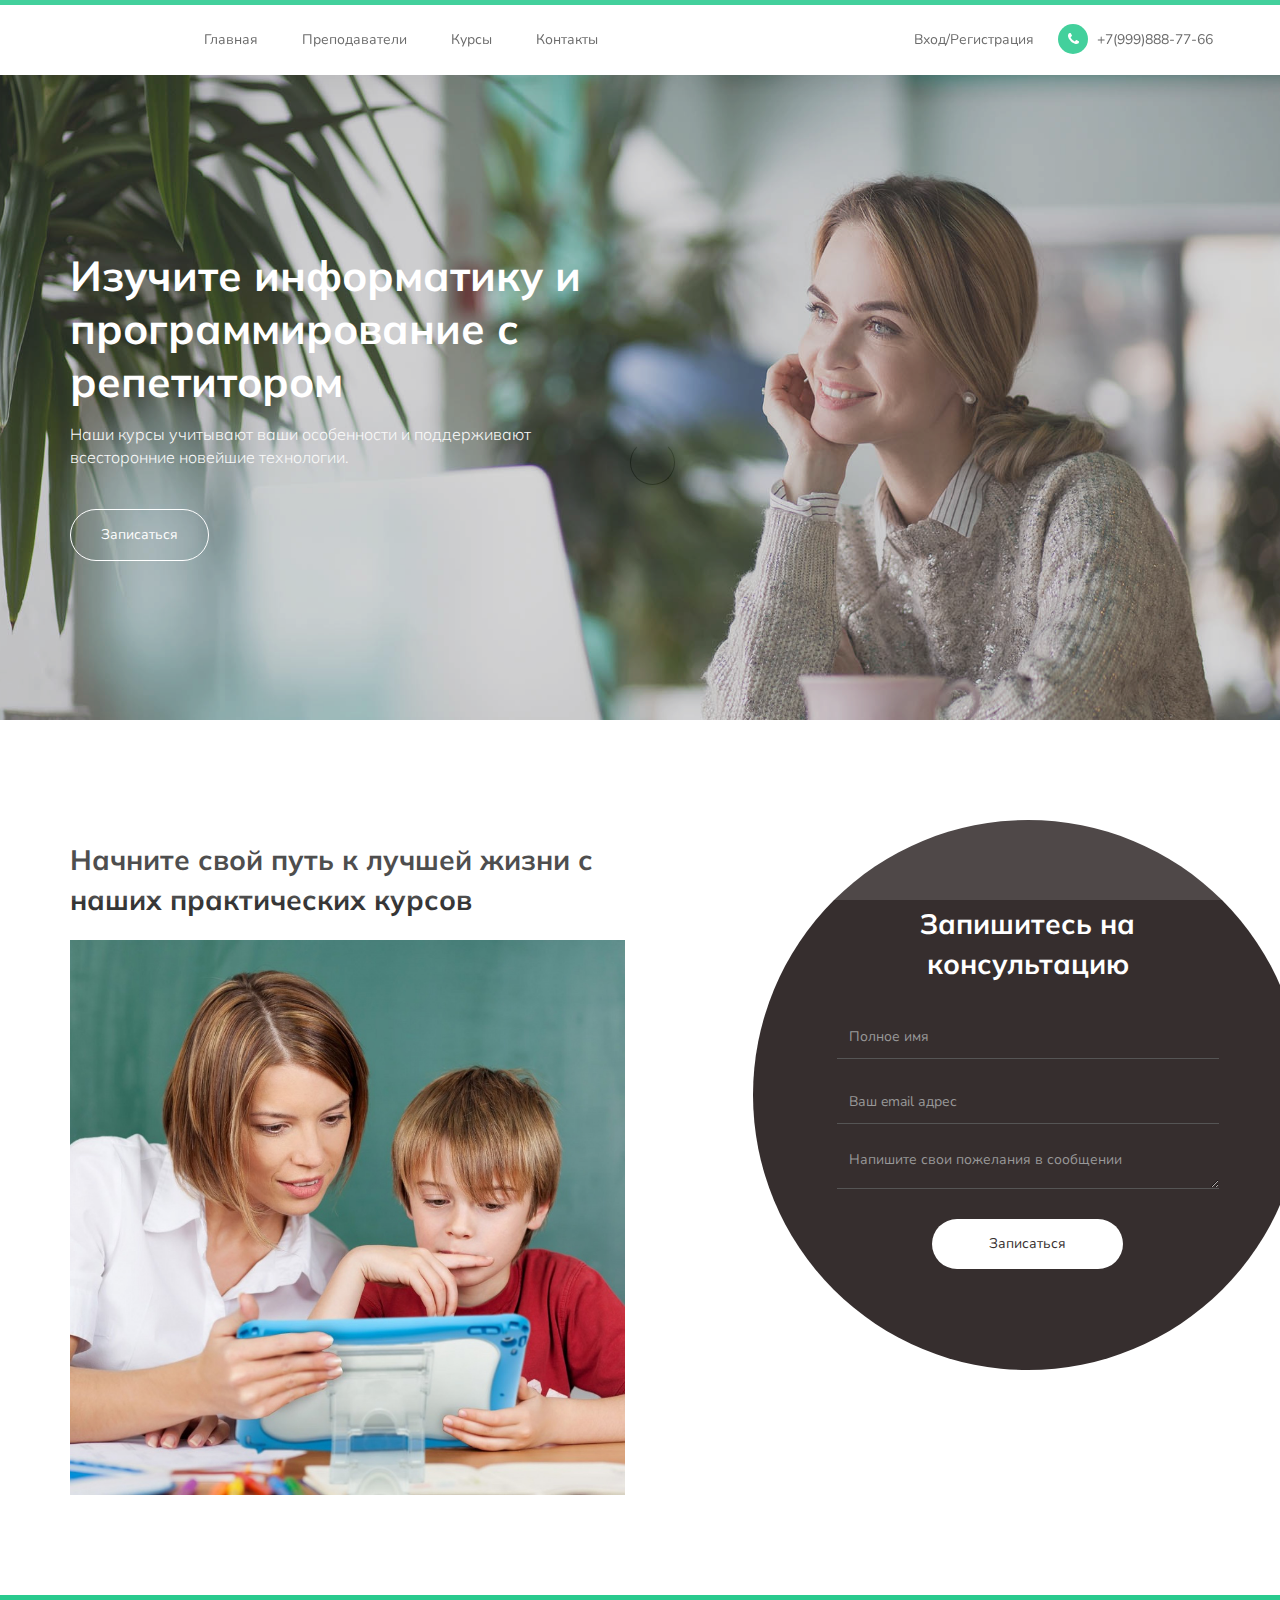
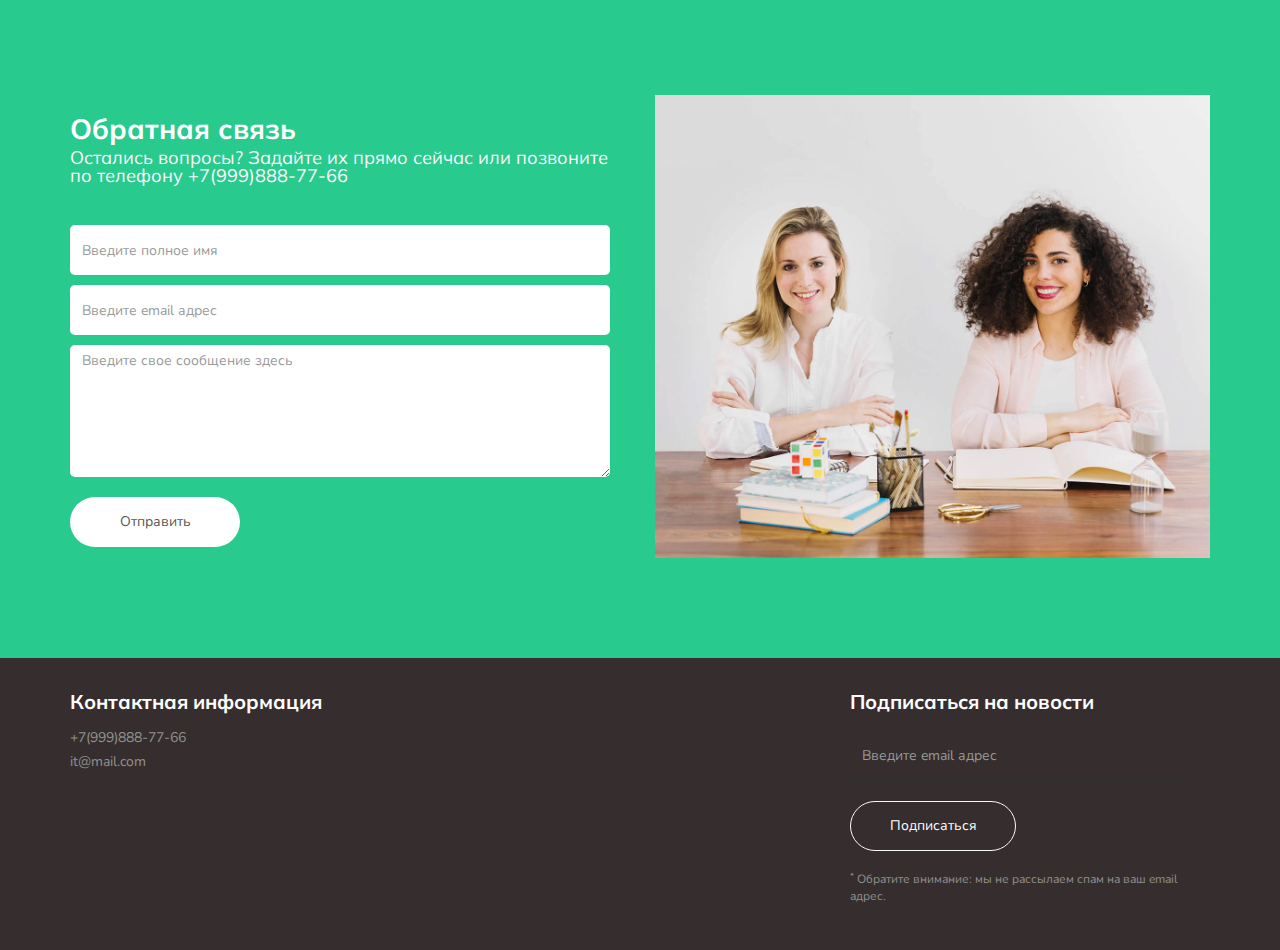
<file: index.html>
<!DOCTYPE html>
<html lang="en">
<head>

     <title>Сайт репетитора по ИКТ</title>

     <meta charset="UTF-8">
     <meta http-equiv="X-UA-Compatible" content="IE=Edge">
     <meta name="description" content="">
     <meta name="keywords" content="">
     <meta name="author" content="">
     <meta name="viewport" content="width=device-width, initial-scale=1, maximum-scale=1">

     <link rel="stylesheet" href="css/bootstrap.min.css">
     <link rel="stylesheet" href="css/font-awesome.min.css">
     <link rel="stylesheet" href="css/owl.carousel.css">
     <link rel="stylesheet" href="css/owl.theme.default.min.css">

     <!-- MAIN CSS -->
     <link rel="stylesheet" href="css/templatemo-style.css">

</head>
<body id="top" data-spy="scroll" data-target=".navbar-collapse" data-offset="50">

     <!-- PRE LOADER -->
     <section class="preloader">
          <div class="spinner">

               <span class="spinner-rotate"></span>
               
          </div>
     </section>


     <!-- MENU -->
     <section class="navbar custom-navbar navbar-fixed-top" role="navigation">
          <div class="container">

               <div class="navbar-header">
                    <button class="navbar-toggle" data-toggle="collapse" data-target=".navbar-collapse">
                         <span class="icon icon-bar"></span>
                         <span class="icon icon-bar"></span>
                         <span class="icon icon-bar"></span>
                    </button>                
               </div>

               <!-- MENU LINKS -->
               <div class="collapse navbar-collapse">
                    <ul class="nav navbar-nav navbar-nav-first">
                         <li><a href="index.html" class="smoothScroll">Главная</a></li>                        
                         <li><a href="team.html" class="smoothScroll">Преподаватели</a></li>
                         <li><a href="courses.html" class="smoothScroll">Курсы</a></li>                       
                         <li><a href="#contact" class="smoothScroll">Контакты</a></li>
                    </ul>

                    <ul class="nav navbar-nav navbar-right">
                         <li><a href="auth-reg.html" class="smoothScroll">Вход/Регистрация</a></li>                         
                             
                         <li><a href="#"><i class="fa fa-phone"></i> +7(999)888-77-66</a></li>
                    </ul>
               </div>

          </div>
     </section>


     <!-- HOME -->
     <section id="home">
          <div class="row">

                    <div class="owl-carousel owl-theme home-slider">
                         <div class="item item-first">
                              <div class="caption">
                                   <div class="container">
                                        <div class="col-md-6 col-sm-12">
                                             <h1>Изучите информатику и программирование с репетитором</h1>
                                             <h3>Наши курсы учитывают ваши особенности и поддерживают всесторонние новейшие технологии.</h3>
                                             <a href="#about" class="section-btn btn btn-default smoothScroll">Записаться</a>
                                        </div>
                                   </div>
                              </div>
                         </div>

                         <div class="item item-second">
                              <div class="caption">
                                   <div class="container">
                                        <div class="col-md-6 col-sm-12">
                                             <h1>Начните свое путешествие с наших практических курсов</h1>
                                             <h3>Наши курсы предназначены для удовлетворения ваших потребностей посредством эффективных методов обучения.</h3>
                                             <a href="courses.html" class="section-btn btn btn-default smoothScroll">Взять курс</a>
                                        </div>
                                   </div>
                              </div>
                         </div>
                    </div>
          </div>
     </section>

     <!-- ABOUT -->
     <section id="about">
          <div class="container">
               <div class="row">

                    <div class="col-md-6 col-sm-12">
                         <div class="about-info">
                              <h2>Начните свой путь к лучшей жизни с наших практических курсов</h2>
                              <div class="contact-image">
                                   <img src="images/info-image.jpg" class="img-responsive" alt="Smiling Two Girls">
                              </div>
                              
                         </div>
                    </div>

                    <div class="col-md-offset-1 col-md-4 col-sm-12">
                         <div class="entry-form">
                              <form action="#" method="post">
                                   <h2>Запишитесь на консультацию</h2>
                                   <input type="text" name="full name" class="form-control" placeholder="Полное имя" required="">

                                   <input type="email" name="email" class="form-control" placeholder="Ваш email адрес" required="">

                                   <textarea class="form-control" rows="6" placeholder="Напишите свои пожелания в сообщении" name="message" required=""></textarea>

                                   <button class="submit-btn form-control" id="form-submit">Записаться</button>
                              </form>
                         </div>
                    </div>

               </div>
          </div>
     </section>

     
     <!-- CONTACT -->
     <section id="contact">
          <div class="container">
               <div class="row">

                    <div class="col-md-6 col-sm-12">
                         <form id="contact-form" role="form" action="" method="post">
                              <div class="section-title">
                                   <h2>Обратная связь<small>Остались вопросы? Задайте их прямо сейчас или позвоните по телефону +7(999)888-77-66</small></h2>
                              </div>

                              <div class="col-md-12 col-sm-12">
                                   <input type="text" class="form-control" placeholder="Введите полное имя" name="name" required="">
                    
                                   <input type="email" class="form-control" placeholder="Введите email адрес" name="email" required="">

                                   <textarea class="form-control" rows="6" placeholder="Введите свое сообщение здесь" name="message" required=""></textarea>
                              </div>

                              <div class="col-md-4 col-sm-12">
                                   <input type="submit" class="form-control" name="send message" value="Отправить">
                              </div>                              
                         </form>                                                 
                    </div>

                    <div class="col-md-6 col-sm-12">
                         <div class="contact-image">
                              <img src="images/contact-image.jpg" class="img-responsive" alt="Smiling Two Girls">
                         </div>      
                    </div>

               </div>
          </div>
     </section>       


     <!-- FOOTER -->
     <footer id="footer">
          <div class="container">
               <div class="row">
                    
                    <div class="col-md-4 col-sm-6">
                         <div class="footer-info">
                              <div class="section-title">
                                   <h2>Контактная информация</h2>
                              </div>
                              <address>
                                   <p><a href="tel:+7 (999) 888-77-66">+7(999)888-77-66</a></p>
                                   <p><a href="mailto:it@mail.com">it@mail.com</a></p>
                              </address>
                         </div>
                    </div>

                    <div class="col-md-4 col-sm-6">
                         <div class="footer-info">
                              
                         </div>
                    </div>

                    <div class="col-md-4 col-sm-12">
                         <div class="footer-info newsletter-form">
                              <div class="section-title">
                                   <h2>Подписаться на новости</h2>
                              </div>
                              <div>
                                   <div class="form-group">
                                        <form action="#" method="get">
                                             <input type="email" class="form-control" placeholder="Введите email адрес" name="email" id="email" required="">
                                             <input type="submit" class="form-control" name="submit" id="form-submit" value="Подписаться">
                                        </form>
                                        <span><sup>*</sup> Обратите внимание: мы не рассылаем спам на ваш email адрес.</span>
                                   </div>
                              </div>
                         </div>
                    </div>
                    
               </div>
          </div>
     </footer>


     <!-- SCRIPTS -->
     <script src="js/jquery.js"></script>
     <script src="js/bootstrap.min.js"></script>
     <script src="js/owl.carousel.min.js"></script>
     <script src="js/smoothscroll.js"></script>
     <script src="js/custom.js"></script>

</body>
</html>
</file>
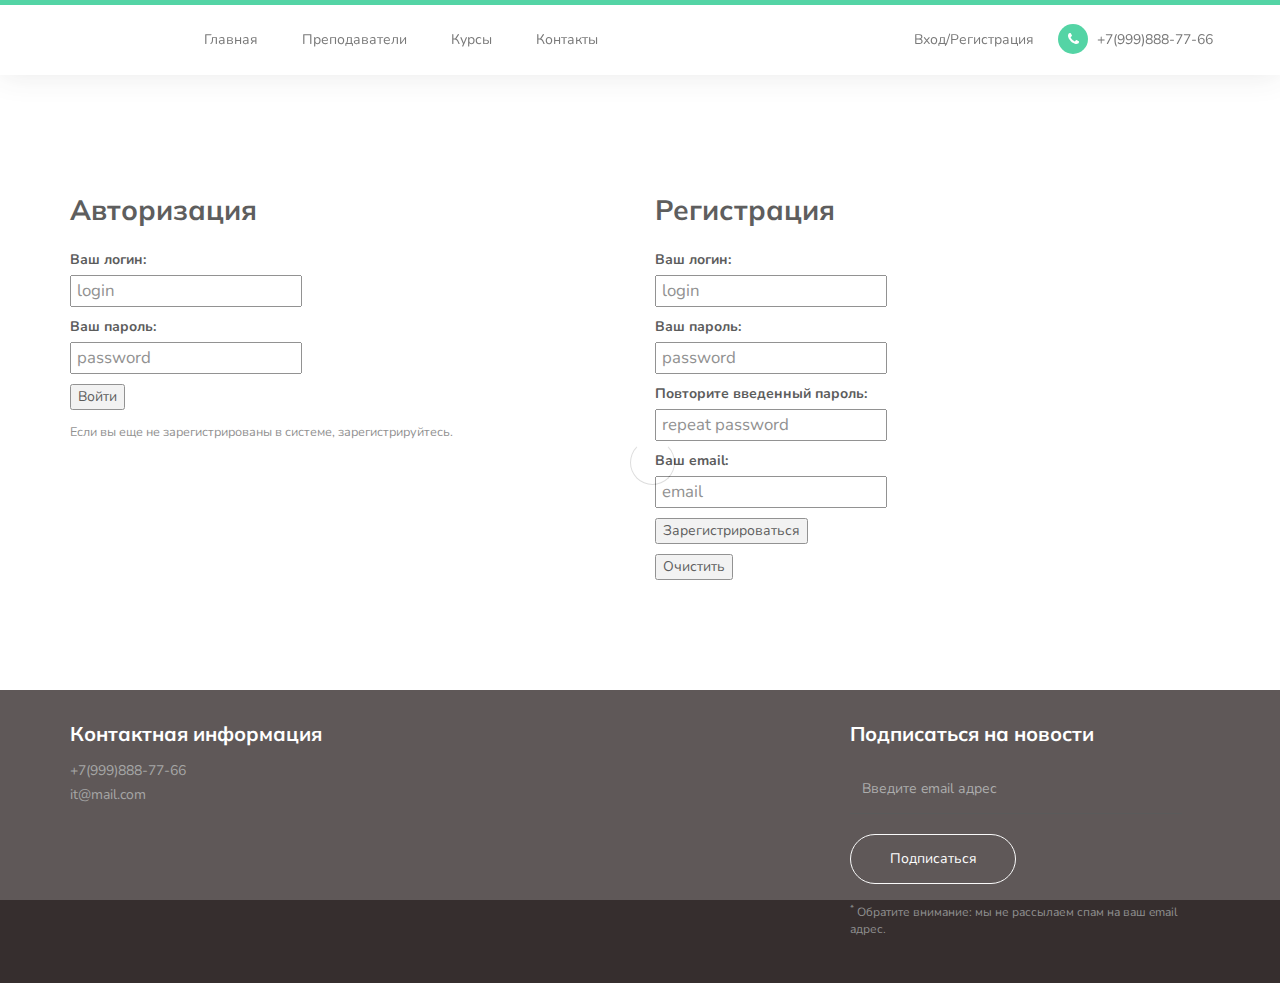
<file: auth-reg.html>
<!DOCTYPE html>
<html lang="en">
<head>
	   
	<title>Вход/Регистрация</title>
    

     <meta charset="UTF-8">
     <meta http-equiv="X-UA-Compatible" content="IE=Edge">
     <meta name="description" content="">
     <meta name="keywords" content="">
     <meta name="author" content="">
     <meta name="viewport" content="width=device-width, initial-scale=1, maximum-scale=1">
	 
     <link rel="stylesheet" href="css/bootstrap.min.css">
     <link rel="stylesheet" href="css/font-awesome.min.css">
     <link rel="stylesheet" href="css/owl.carousel.css">
     <link rel="stylesheet" href="css/owl.theme.default.min.css">

     <!-- MAIN CSS -->
     <link rel="stylesheet" href="css/templatemo-style.css">
	 <link href="style.css" rel="stylesheet" type="text/css" /> 

</head>
<body id="top" data-spy="scroll" data-target=".navbar-collapse" data-offset="50">

    <!-- PRE LOADER -->
    <section class="preloader">
        <div class="spinner">

            <span class="spinner-rotate"></span>
               
        </div>
    </section>


    <!-- MENU -->
    <section class="navbar custom-navbar navbar-fixed-top" role="navigation">
        <div class="container">

            <div class="navbar-header">
                <button class="navbar-toggle" data-toggle="collapse" data-target=".navbar-collapse">
                    <span class="icon icon-bar"></span>
                    <span class="icon icon-bar"></span>
                    <span class="icon icon-bar"></span>
                </button>                
            </div>

            <!-- MENU LINKS -->
            <div class="collapse navbar-collapse">
                <ul class="nav navbar-nav navbar-nav-first">
                    <li><a href="index.html" class="smoothScroll">Главная</a></li>                        
                    <li><a href="team.html" class="smoothScroll">Преподаватели</a></li>
                    <li><a href="courses.html" class="smoothScroll">Курсы</a></li>                       
                    <li><a href="#contact" class="smoothScroll">Контакты</a></li>
                </ul>

                <ul class="nav navbar-nav navbar-right">
                    <li><a href="auth-reg.html" class="smoothScroll">Вход/Регистрация</a></li>                         
                             
                    <li><a href="#"><i class="fa fa-phone"></i> +7(999)888-77-66</a></li>
                </ul>
            </div>

        </div>
    </section>

	<section id="about">
		<div class="container">
			 <div class="row">

				<div class="col-md-6 col-sm-12">
					<div class="about-info">
						<h2>Авторизация</h2>												
				   	</div>
    
					<form action="login.php" method="post">
						<div class="rows">
							<label for="login">Ваш логин:</label>
							<input type="text" class="text" placeholder="login" name="login">
						</div>
						<div class="rows">
							<label for="password">Ваш пароль:</label>
							<input type="text" class="text" placeholder="password" name="pass">
						</div>
						<div class="rows">
							<button type="submit">Войти</button>
						</div>
					</form>										
					<p class="to_reg">Если вы еще не зарегистрированы в системе, зарегистрируйтесь.</p>
				</div>	
				
				<div class="col-md-6 col-sm-12">
					<div class="about-info">
						<h2>Регистрация</h2>												
				   	</div>
				
					<form action="register.php" method="post">
						<div class="rows">
							<label for="login">Ваш логин:</label>
							<input type="text" class="text" placeholder="login" name="login">
						</div>
						<div class="rows">
							<label for="password">Ваш пароль:</label>
							<input type="text" class="text" placeholder="password" name="pass">
							</div>
						<div class="rows">
							<label for="password">Повторите введенный пароль:</label>
							<input type="text" class="text" placeholder="repeat password" name="repeatpass">
							</div>
						<div class="rows">
							<label for="password">Ваш email:</label>
							<input type="text" class="text" placeholder="email" name="email">
						</div>
						<div class="rows">
							<button type="submit">Зарегистрироваться</button>
						</div>
						<div class="rows">
							<button type="reset">Очистить</button>
						</div>
					</form>
				</div>
			</div>
		</div>
	</section>

	<!-- FOOTER -->
	<footer id="footer">
		<div class="container">
			 <div class="row">
				  
				  <div class="col-md-4 col-sm-6">
					   <div class="footer-info">
							<div class="section-title">
								 <h2>Контактная информация</h2>
							</div>
							<address>
								 <p><a href="tel:+7 (999) 888-77-66">+7(999)888-77-66</a></p>
								 <p><a href="mailto:it@mail.com">it@mail.com</a></p>
							</address>
					   </div>
				  </div>

				  <div class="col-md-4 col-sm-6">
					   <div class="footer-info">
							
					   </div>
				  </div>

				  <div class="col-md-4 col-sm-12">
					   <div class="footer-info newsletter-form">
							<div class="section-title">
								 <h2>Подписаться на новости</h2>
							</div>
							<div>
								 <div class="form-group">
									  <form action="#" method="get">
										   <input type="email" class="form-control" placeholder="Введите email адрес" name="email" id="email" required="">
										   <input type="submit" class="form-control" name="submit" id="form-submit" value="Подписаться">
									  </form>
									  <span><sup>*</sup> Обратите внимание: мы не рассылаем спам на ваш email адрес.</span>
								 </div>
							</div>
					   </div>
				  </div>
				  
			 </div>
		</div>
   </footer>


   <!-- SCRIPTS -->
   <script src="js/jquery.js"></script>
   <script src="js/bootstrap.min.js"></script>
   <script src="js/owl.carousel.min.js"></script>
   <script src="js/smoothscroll.js"></script>
   <script src="js/custom.js"></script>

    

</body>
</html>
</file>
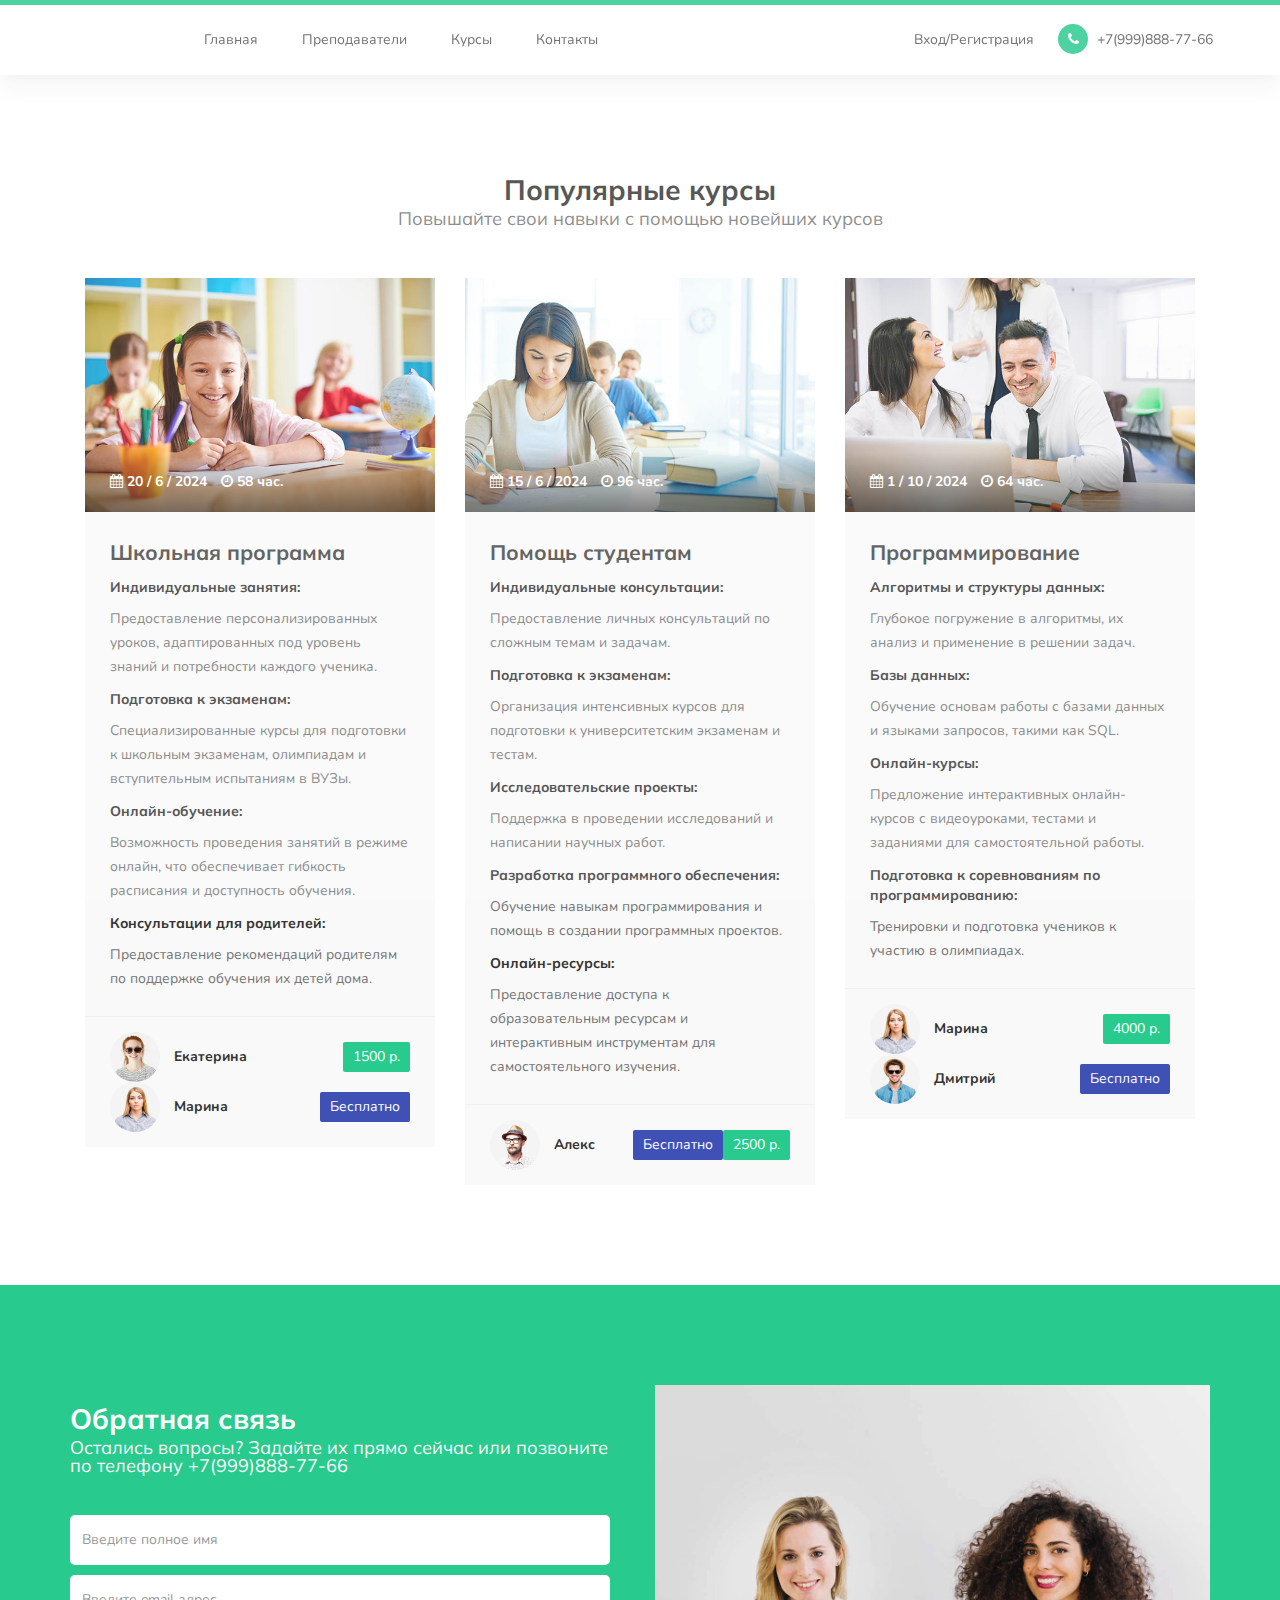
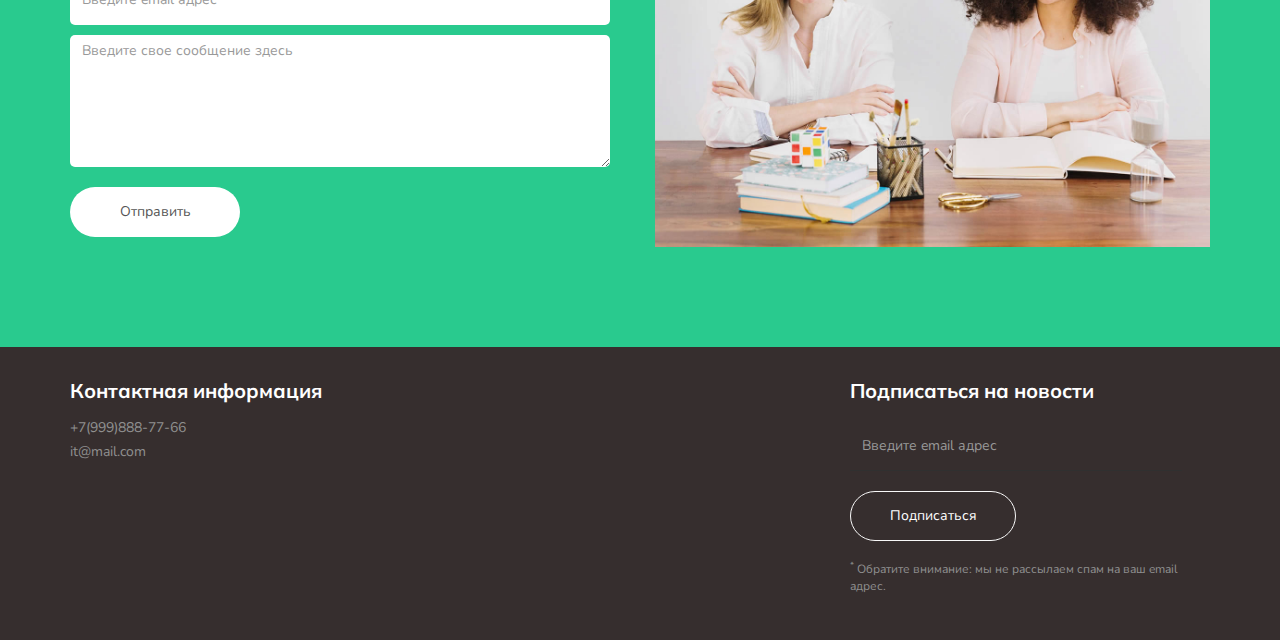
<file: courses.html>
<!DOCTYPE html>
<html lang="en">
<head>

     <title>Курсы</title>

     <meta charset="UTF-8">
     <meta http-equiv="X-UA-Compatible" content="IE=Edge">
     <meta name="description" content="">
     <meta name="keywords" content="">
     <meta name="author" content="">
     <meta name="viewport" content="width=device-width, initial-scale=1, maximum-scale=1">

     <link rel="stylesheet" href="css/bootstrap.min.css">
     <link rel="stylesheet" href="css/font-awesome.min.css">
     <link rel="stylesheet" href="css/owl.carousel.css">
     <link rel="stylesheet" href="css/owl.theme.default.min.css">

     <!-- MAIN CSS -->
     <link rel="stylesheet" href="css/templatemo-style.css">

</head>
<body id="top" data-spy="scroll" data-target=".navbar-collapse" data-offset="50">

     <!-- PRE LOADER -->
     <section class="preloader">
          <div class="spinner">

               <span class="spinner-rotate"></span>
               
          </div>
     </section>


     <!-- MENU -->
     <section class="navbar custom-navbar navbar-fixed-top" role="navigation">
          <div class="container">

               <div class="navbar-header">
                    <button class="navbar-toggle" data-toggle="collapse" data-target=".navbar-collapse">
                         <span class="icon icon-bar"></span>
                         <span class="icon icon-bar"></span>
                         <span class="icon icon-bar"></span>
                    </button>                
               </div>

               <!-- MENU LINKS -->
               <div class="collapse navbar-collapse">
                    <ul class="nav navbar-nav navbar-nav-first">
                         <li><a href="index.html" class="smoothScroll">Главная</a></li>                        
                         <li><a href="team.html" class="smoothScroll">Преподаватели</a></li>
                         <li><a href="courses.html" class="smoothScroll">Курсы</a></li>                       
                         <li><a href="#contact" class="smoothScroll">Контакты</a></li>
                    </ul>

                    <ul class="nav navbar-nav navbar-right">
                         <li><a href="auth-reg.html" class="smoothScroll">Вход/Регистрация</a></li>
                         <li><a href="#"><i class="fa fa-phone"></i> +7(999)888-77-66</a></li>
                    </ul>
               </div>

          </div>
     </section>

     
     <!-- Courses -->
     <section id="courses">
          <div class="container">
               <div class="row">

                    <div class="col-md-12 col-sm-12">
                         <div class="section-title">
                              <h2>Популярные курсы <small>Повышайте свои навыки с помощью новейших курсов</small></h2>
                         </div>

                         <div class="owl-carousel owl-theme owl-courses">

                              <div class="col-md-4 col-sm-4">
                                   <div class="item">
                                        <div class="courses-thumb">
                                             <div class="courses-top">
                                                  <div class="courses-image">
                                                       <img src="images/courses-image1.jpg" class="img-responsive" alt="">
                                                  </div>
                                                  <div class="courses-date">
                                                       <span><i class="fa fa-calendar"></i> 20 / 6 / 2024</span>
                                                       <span><i class="fa fa-clock-o"></i> 58 час.</span>
                                                  </div>
                                             </div>

                                             <div class="courses-detail">
                                                  <h3><a href="#">Школьная программа</a></h3>
                                                  <h5>Индивидуальные занятия:</h5> <p>Предоставление персонализированных уроков, адаптированных под уровень знаний и потребности каждого ученика.</p>
                                                  <h5>Подготовка к экзаменам:</h5> <p>Специализированные курсы для подготовки к школьным экзаменам, олимпиадам и вступительным испытаниям в ВУЗы.</p>
                                                  <h5>Онлайн-обучение:</h5> <p>Возможность проведения занятий в режиме онлайн, что обеспечивает гибкость расписания и доступность обучения.</p>
                                                  <h5>Консультации для родителей:</h5> <p>Предоставление рекомендаций родителям по поддержке обучения их детей дома.</p>
                                                       
                                             </div>

                                             <div class="courses-info">
                                                  <div class="courses-author">
                                                       <img src="images/author-image2.jpg" class="img-responsive" alt="">
                                                       <span>Екатерина</span>
                                                  </div>
                                                  <div class="courses-price">
                                                       <a href="#"><span>1500 р.</span></a>
                                                  </div>

                                                  <div class="courses-author">
                                                       <img src="images/author-image3.jpg" class="img-responsive" alt="">
                                                       <span>Марина</span>
                                                  </div> 
                                                  <div class="courses-price free">
                                                       <a href="#"><span>Бесплатно</span></a>
                                                  </div>
                                             </div>
                                        </div>
                                   </div>
                              </div>

                              <div class="col-md-4 col-sm-4">
                                   <div class="item">
                                        <div class="courses-thumb">
                                             <div class="courses-top">
                                                  <div class="courses-image">
                                                       <img src="images/courses-image2.jpg" class="img-responsive" alt="">
                                                  </div>
                                                  <div class="courses-date">
                                                       <span><i class="fa fa-calendar"></i> 15 / 6 / 2024</span>
                                                       <span><i class="fa fa-clock-o"></i> 96 час.</span>
                                                  </div>
                                             </div>

                                             <div class="courses-detail">
                                                  <h3><a href="#">Помощь студентам</a></h3>
                                                  <h5>Индивидуальные консультации:</h5> <p>Предоставление личных консультаций по сложным темам и задачам.</p>
                                                  <h5>Подготовка к экзаменам:</h5> <p>Организация интенсивных курсов для подготовки к университетским экзаменам и тестам.</>
                                                  <h5>Исследовательские проекты:</h5> <p>Поддержка в проведении исследований и написании научных работ.</p>
                                                  <h5>Разработка программного обеспечения:</h5> <p>Обучение навыкам программирования и помощь в создании программных проектов.</p>
                                                  <h5>Онлайн-ресурсы:</h5> <p>Предоставление доступа к образовательным ресурсам и интерактивным инструментам для самостоятельного изучения.</p>
                                             </div>

                                             <div class="courses-info">
                                                  <div class="courses-author">
                                                       <img src="images/author-image1.jpg" class="img-responsive" alt="">
                                                       <span>Алекс</span>
                                                  </div>  
                                                  <div class="courses-price">
                                                       <a href="#"><span>2500 р.</span></a>
                                                  </div>                                                
                                                  <div class="courses-price free">
                                                       <a href="#"><span>Бесплатно</span></a>
                                                  </div> 
                                             </div>
                                        </div>
                                   </div>
                              </div>                              

                              <div class="col-md-4 col-sm-4">
                                   <div class="item">
                                        <div class="courses-thumb">
                                             <div class="courses-top">
                                                  <div class="courses-image">
                                                       <img src="images/courses-image3.jpg" class="img-responsive" alt="">
                                                  </div>
                                                  <div class="courses-date">
                                                       <span><i class="fa fa-calendar"></i> 1 / 10 / 2024</span>
                                                       <span><i class="fa fa-clock-o"></i> 64 час.</span>
                                                  </div>
                                             </div>

                                             <div class="courses-detail">
                                                  <h3><a href="#">Программирование</a></h3>
                                                  <h5>Алгоритмы и структуры данных:</h5> <p>Глубокое погружение в алгоритмы, их анализ и применение в решении задач.</p>
                                                  <h5>Базы данных:</h5> <p>Обучение основам работы с базами данных и языками запросов, такими как SQL.</p>
                                                  <h5>Онлайн-курсы:</h5> <p>Предложение интерактивных онлайн-курсов с видеоуроками, тестами и заданиями для самостоятельной работы.</p>
                                                  <h5>Подготовка к соревнованиям по программированию:</h5> <p>Тренировки и подготовка учеников к участию в олимпиадах.</p>
                                                  
                                             </div>

                                             <div class="courses-info">
                                                  <div class="courses-author">
                                                       <img src="images/author-image3.jpg" class="img-responsive" alt="">
                                                       <span>Марина</span>
                                                  </div>
                                                  <div class="courses-price">
                                                       <a href="#"><span>4000 р.</span></a>
                                                  </div>
                                                  <div class="courses-author">
                                                       <img src="images/author-image4.jpg" class="img-responsive" alt="">
                                                       <span>Дмитрий</span>
                                                  </div>
                                                  <div class="courses-price free">
                                                       <a href="#"><span>Бесплатно</span></a>
                                                  </div>                                                  
                                             </div>
                                        </div>
                                   </div>
                              </div>

                         </div>

               </div>
          </div>
     </section>


     <!-- CONTACT -->
     <section id="contact">
          <div class="container">
               <div class="row">

                    <div class="col-md-6 col-sm-12">
                         <form id="contact-form" role="form" action="" method="post">
                              <div class="section-title">
                                   <h2>Обратная связь<small>Остались вопросы? Задайте их прямо сейчас или позвоните по телефону +7(999)888-77-66</small></h2>
                              </div>

                              <div class="col-md-12 col-sm-12">
                                   <input type="text" class="form-control" placeholder="Введите полное имя" name="name" required="">
                    
                                   <input type="email" class="form-control" placeholder="Введите email адрес" name="email" required="">

                                   <textarea class="form-control" rows="6" placeholder="Введите свое сообщение здесь" name="message" required=""></textarea>
                              </div>

                              <div class="col-md-4 col-sm-12">
                                   <input type="submit" class="form-control" name="send message" value="Отправить">
                              </div>

                         </form>
                    </div>

                    <div class="col-md-6 col-sm-12">
                         <div class="contact-image">
                              <img src="images/contact-image.jpg" class="img-responsive" alt="Smiling Two Girls">
                         </div>
                    </div>

               </div>
          </div>
     </section>       


     <!-- FOOTER -->
     <footer id="footer">
          <div class="container">
               <div class="row">
                    
                    <div class="col-md-4 col-sm-6">
                         <div class="footer-info">
                              <div class="section-title">
                                   <h2>Контактная информация</h2>
                              </div>
                              <address>
                                   <p><a href="tel:+7 (999) 888-77-66">+7(999)888-77-66</a></p>
                                   <p><a href="mailto:it@mail.com">it@mail.com</a></p>
                              </address>
                         </div>
                    </div>

                    <div class="col-md-4 col-sm-6">
                         <div class="footer-info">
                              
                         </div>
                    </div>

                    <div class="col-md-4 col-sm-12">
                         <div class="footer-info newsletter-form">
                              <div class="section-title">
                                   <h2>Подписаться на новости</h2>
                              </div>
                              <div>
                                   <div class="form-group">
                                        <form action="#" method="get">
                                             <input type="email" class="form-control" placeholder="Введите email адрес" name="email" id="email" required="">
                                             <input type="submit" class="form-control" name="submit" id="form-submit" value="Подписаться">
                                        </form>
                                        <span><sup>*</sup> Обратите внимание: мы не рассылаем спам на ваш email адрес.</span>
                                   </div>
                              </div>
                         </div>
                    </div>
                    
               </div>
          </div>
     </footer>


     <!-- SCRIPTS -->
     <script src="js/jquery.js"></script>
     <script src="js/bootstrap.min.js"></script>
     <script src="js/owl.carousel.min.js"></script>
     <script src="js/smoothscroll.js"></script>
     <script src="js/custom.js"></script>

</body>
</html>
</file>
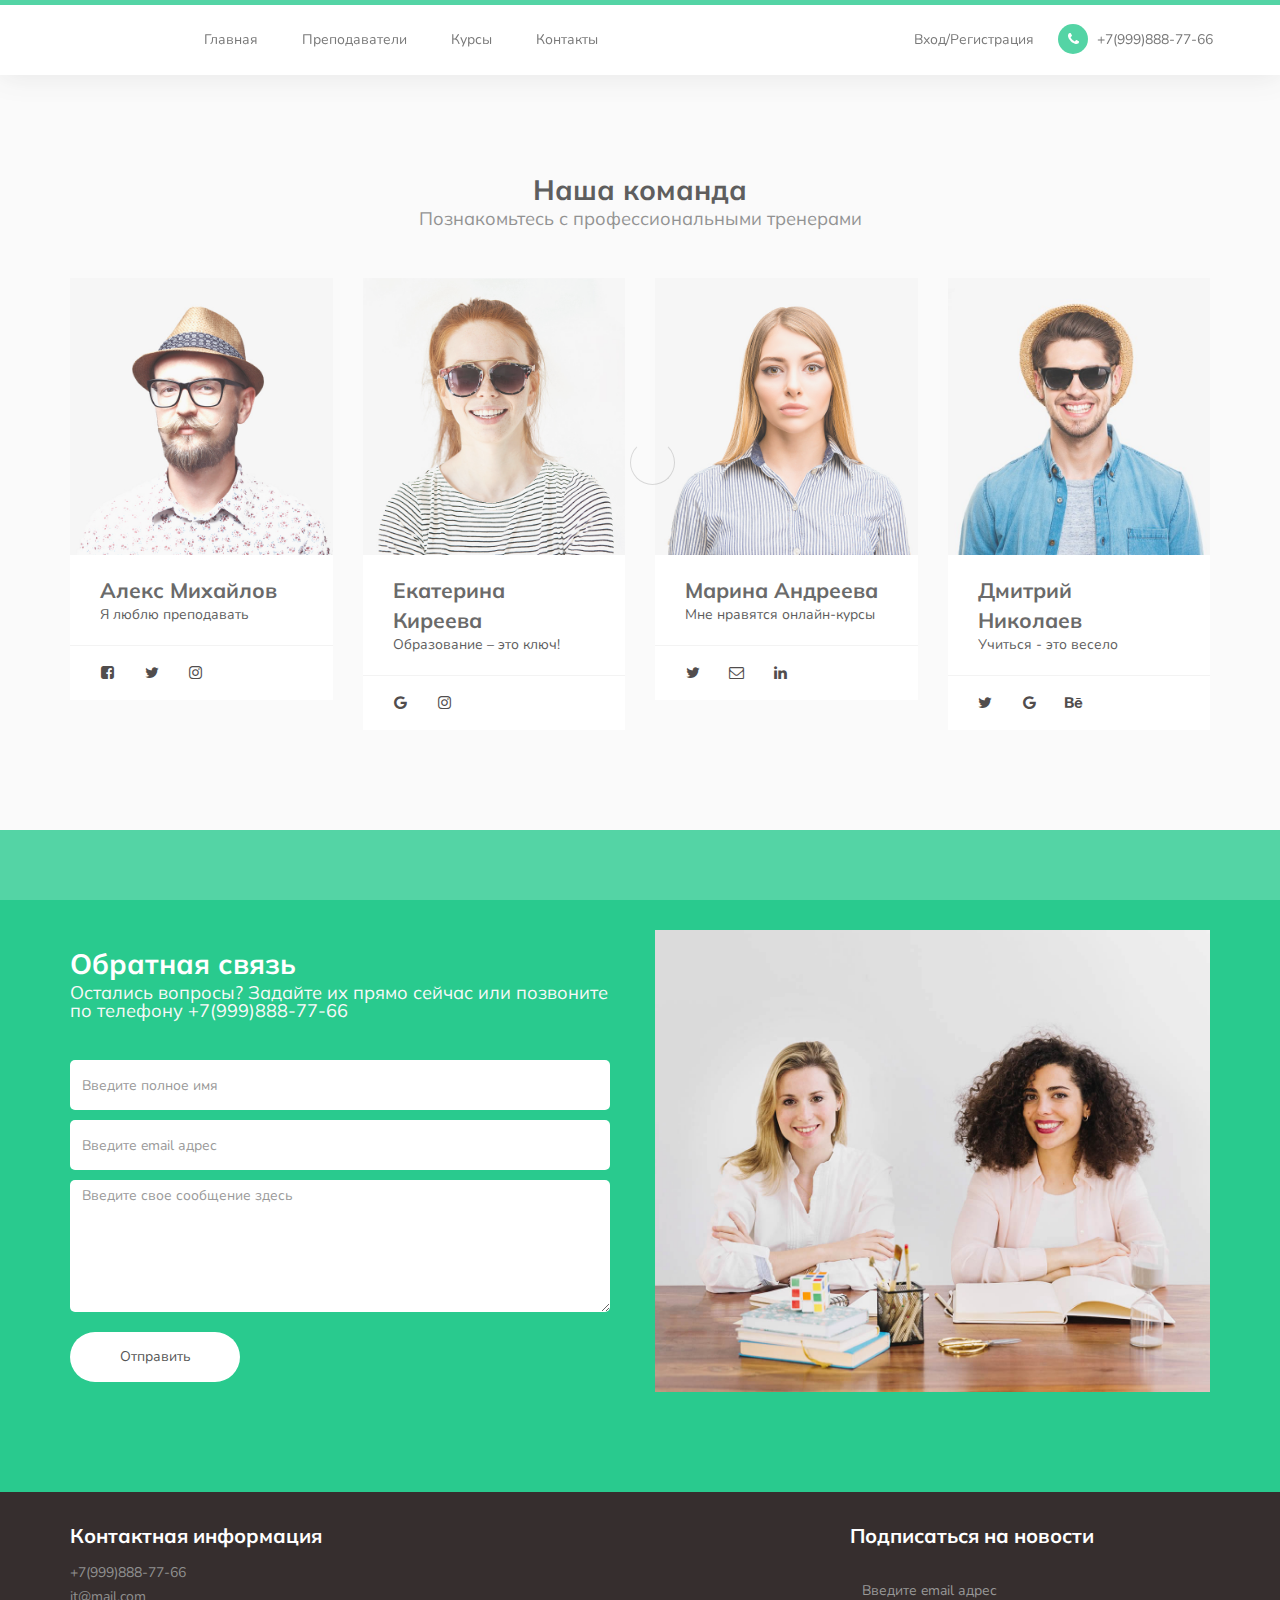
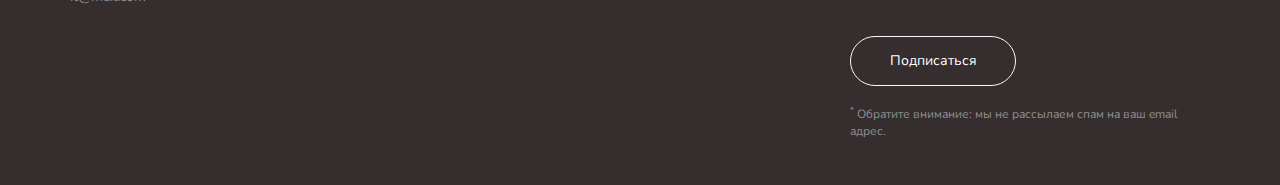
<file: team.html>
<!DOCTYPE html>
<html lang="en">
<head>

     <title>Преподаватели</title>

     <meta charset="UTF-8">
     <meta http-equiv="X-UA-Compatible" content="IE=Edge">
     <meta name="description" content="">
     <meta name="keywords" content="">
     <meta name="author" content="">
     <meta name="viewport" content="width=device-width, initial-scale=1, maximum-scale=1">

     <link rel="stylesheet" href="css/bootstrap.min.css">
     <link rel="stylesheet" href="css/font-awesome.min.css">
     <link rel="stylesheet" href="css/owl.carousel.css">
     <link rel="stylesheet" href="css/owl.theme.default.min.css">

     <!-- MAIN CSS -->
     <link rel="stylesheet" href="css/templatemo-style.css">

</head>
<body id="top" data-spy="scroll" data-target=".navbar-collapse" data-offset="50">

     <!-- PRE LOADER -->
     <section class="preloader">
          <div class="spinner">

               <span class="spinner-rotate"></span>
               
          </div>
     </section>


     <!-- MENU -->
     <section class="navbar custom-navbar navbar-fixed-top" role="navigation">
          <div class="container">

               <div class="navbar-header">
                    <button class="navbar-toggle" data-toggle="collapse" data-target=".navbar-collapse">
                         <span class="icon icon-bar"></span>
                         <span class="icon icon-bar"></span>
                         <span class="icon icon-bar"></span>
                    </button>                
               </div>

               <!-- MENU LINKS -->
               <div class="collapse navbar-collapse">
                    <ul class="nav navbar-nav navbar-nav-first">
                         <li><a href="index.html" class="smoothScroll">Главная</a></li>                        
                         <li><a href="team.html" class="smoothScroll">Преподаватели</a></li>
                         <li><a href="courses.html" class="smoothScroll">Курсы</a></li>                       
                         <li><a href="#contact" class="smoothScroll">Контакты</a></li>
                    </ul>

                    <ul class="nav navbar-nav navbar-right">
                         <li><a href="auth-reg.html" class="smoothScroll">Вход/Регистрация</a></li>
                         <li><a href="#"><i class="fa fa-phone"></i> +7(999)888-77-66</a></li>
                    </ul>
               </div>

          </div>
     </section>


     <!-- TEAM -->
     <section id="team">
          <div class="container">
               <div class="row">

                    <div class="col-md-12 col-sm-12">
                         <div class="section-title">
                              <h2>Наша команда <small>Познакомьтесь с профессиональными тренерами</small></h2>
                         </div>
                    </div>

                    <div class="col-md-3 col-sm-6">
                         <div class="team-thumb">
                              <div class="team-image">
                                   <img src="images/author-image1.jpg" class="img-responsive" alt="">
                              </div>
                              <div class="team-info">
                                   <h3>Алекс Михайлов</h3>
                                   <span>Я люблю преподавать</span>
                              </div>
                              <ul class="social-icon">
                                   <li><a href="#" class="fa fa-facebook-square" attr="facebook icon"></a></li>
                                   <li><a href="#" class="fa fa-twitter"></a></li>
                                   <li><a href="#" class="fa fa-instagram"></a></li>
                              </ul>
                         </div>
                    </div>

                    <div class="col-md-3 col-sm-6">
                         <div class="team-thumb">
                              <div class="team-image">
                                   <img src="images/author-image2.jpg" class="img-responsive" alt="">
                              </div>
                              <div class="team-info">
                                   <h3>Екатерина Киреева</h3>
                                   <span>Образование – это ключ!</span>
                              </div>
                              <ul class="social-icon">
                                   <li><a href="#" class="fa fa-google"></a></li>
                                   <li><a href="#" class="fa fa-instagram"></a></li>
                              </ul>
                         </div>
                    </div>

                    <div class="col-md-3 col-sm-6">
                         <div class="team-thumb">
                              <div class="team-image">
                                   <img src="images/author-image3.jpg" class="img-responsive" alt="">
                              </div>
                              <div class="team-info">
                                   <h3>Марина Андреева</h3>
                                   <span>Мне нравятся онлайн-курсы</span>
                              </div>
                              <ul class="social-icon">
                                   <li><a href="#" class="fa fa-twitter"></a></li>
                                   <li><a href="#" class="fa fa-envelope-o"></a></li>
                                   <li><a href="#" class="fa fa-linkedin"></a></li>
                              </ul>
                         </div>
                    </div>

                    <div class="col-md-3 col-sm-6">
                         <div class="team-thumb">
                              <div class="team-image">
                                   <img src="images/author-image4.jpg" class="img-responsive" alt="">
                              </div>
                              <div class="team-info">
                                   <h3>Дмитрий Николаев</h3>
                                   <span>Учиться - это весело</span>
                              </div>
                              <ul class="social-icon">
                                   <li><a href="#" class="fa fa-twitter"></a></li>
                                   <li><a href="#" class="fa fa-google"></a></li>
                                   <li><a href="#" class="fa fa-behance"></a></li>
                              </ul>
                         </div>
                    </div>

               </div>
          </div>
     </section>


     <!-- CONTACT -->
     <section id="contact">
          <div class="container">
               <div class="row">

                    <div class="col-md-6 col-sm-12">
                         <form id="contact-form" role="form" action="" method="post">
                              <div class="section-title">
                                   <h2>Обратная связь<small>Остались вопросы? Задайте их прямо сейчас или позвоните по телефону +7(999)888-77-66</small></h2>
                              </div>

                              <div class="col-md-12 col-sm-12">
                                   <input type="text" class="form-control" placeholder="Введите полное имя" name="name" required="">
                    
                                   <input type="email" class="form-control" placeholder="Введите email адрес" name="email" required="">

                                   <textarea class="form-control" rows="6" placeholder="Введите свое сообщение здесь" name="message" required=""></textarea>
                              </div>

                              <div class="col-md-4 col-sm-12">
                                   <input type="submit" class="form-control" name="send message" value="Отправить">
                              </div>

                         </form>
                    </div>

                    <div class="col-md-6 col-sm-12">
                         <div class="contact-image">
                              <img src="images/contact-image.jpg" class="img-responsive" alt="Smiling Two Girls">
                         </div>
                    </div>

               </div>
          </div>
     </section>       


     <!-- FOOTER -->
     <footer id="footer">
          <div class="container">
               <div class="row">
                    
                    <div class="col-md-4 col-sm-6">
                         <div class="footer-info">
                              <div class="section-title">
                                   <h2>Контактная информация</h2>
                              </div>
                              <address>
                                   <p><a href="tel:+7 (999) 888-77-66">+7(999)888-77-66</a></p>
                                   <p><a href="mailto:it@mail.com">it@mail.com</a></p>
                              </address>
                         </div>
                    </div>

                    <div class="col-md-4 col-sm-6">
                         <div class="footer-info">
                              
                         </div>
                    </div>

                    <div class="col-md-4 col-sm-12">
                         <div class="footer-info newsletter-form">
                              <div class="section-title">
                                   <h2>Подписаться на новости</h2>
                              </div>
                              <div>
                                   <div class="form-group">
                                        <form action="#" method="get">
                                             <input type="email" class="form-control" placeholder="Введите email адрес" name="email" id="email" required="">
                                             <input type="submit" class="form-control" name="submit" id="form-submit" value="Подписаться">
                                        </form>
                                        <span><sup>*</sup> Обратите внимание: мы не рассылаем спам на ваш email адрес.</span>
                                   </div>
                              </div>
                         </div>
                    </div>
                    
               </div>
          </div>
     </footer>


     <!-- SCRIPTS -->
     <script src="js/jquery.js"></script>
     <script src="js/bootstrap.min.js"></script>
     <script src="js/owl.carousel.min.js"></script>
     <script src="js/smoothscroll.js"></script>
     <script src="js/custom.js"></script>

</body>
</html>
</file>
<file: css/templatemo-style.css>
@import url('https://fonts.googleapis.com/css?family=Muli:300,700|Nunito');

  body {
    background: #ffffff;
    font-family: 'Nunito', sans-serif;
    overflow-x: hidden;
    padding-top: 70px;
  }


  /*---------------------------------------
     TYPOGRAPHY              
  -----------------------------------------*/

  h1,h2,h3,h4,h5,h6 {
    font-family: 'Muli', sans-serif;
    font-weight: bold;
    line-height: inherit;
  }

  h1 {
    color: #252525;
    font-size: 3em;
    line-height: normal;
  }

  h2 {
    color: #353535;
    font-size: 2em;
    padding-bottom: 10px;
  }

  h3 {
    font-size: 1.5em;
    margin-bottom: 0;
  }

  h3,
  h3 a {
    color: #454545;
  }

  p {
    color: #757575;
    font-size: 14px;
    font-weight: normal;
    line-height: 24px;
  }



  /*---------------------------------------
     GENERAL               
  -----------------------------------------*/

  html{
    -webkit-font-smoothing: antialiased;
  }

  a {
    color: #252525;
    -webkit-transition: 0.5s;
    transition: 0.5s;
    text-decoration: none !important;
  }

  a,
  input, button,
  .form-control {
    -webkit-transition: 0.5s;
    transition: 0.5s;
  }

  a:hover, a:active, a:focus {
    color: #29ca8e;
    outline: none;
  }

  ::-webkit-scrollbar{
    width: 8px;
    height: 8px;
  }

  ::-webkit-scrollbar-thumb {
    cursor: pointer;
    background: #000000;
  }

  .section-title {
    padding-bottom: 40px;
  }

  .section-title h2 {
    margin: 0;
  }

  .section-title small {
    display: block;
  }

  .overlay {
    background: rgba(20,20,20,0.5);
    position: absolute;
    top: 0;
    right: 0;
    bottom: 0;
    left: 0;
    width: 100%;
    height: 100%;
  }

  .entry-form {
    background: #362e2e;
    border-radius: 100%;
    text-align: center;
    padding: 6em;
    width: 550px;
    height: 550px;
  }

  .entry-form h2 {
    color: #ffffff;
    margin: 0;
  }

  .entry-form .form-control {
    background: transparent;
    border: 0;
    border-bottom: 1px solid;
    border-radius: 0;
    box-shadow: none;
    height: 45px;
    margin: 20px 0;
  }

  .entry-form .submit-btn {
    background: #ffffff;
    border-radius: 50px;
    border: 0;
    color: #362e2e;
    width: 50%;
    height: 50px;
    margin: 30px auto;
    margin-bottom: 10px;
  }

  .entry-form .submit-btn:hover {
    background: #3f51b5;
    color: #ffffff;
  }

  section {
    position: relative;
    padding: 100px 0;
  }

  #team,
  #testimonial {
    background: #f9f9f9;
  }

  #team, 
  #testimonial {
    text-align: center;
  }
  
  #google-map iframe {
    border: 0;
    width: 100%;
    height: 390px;
  }



  /*---------------------------------------
     BUTTONS               
  -----------------------------------------*/

  .section-btn {
    background: transparent;
    border-radius: 50px;
    border: 1px solid #ffffff;
    color: #ffffff;
    font-size: inherit;
    font-weight: normal;
    padding: 15px 30px;
    transition: 0.5s;
  }

  .section-btn:hover {
    background: #ffffff;
    border-color: transparent;
  }



  /*---------------------------------------
       PRE LOADER              
  -----------------------------------------*/

  .preloader {
    position: fixed;
    top: 0;
    left: 0;
    width: 100%;
    height: 100%;
    z-index: 99999;
    display: flex;
    flex-flow: row nowrap;
    justify-content: center;
    align-items: center;
    background: none repeat scroll 0 0 #ffffff;
  }

  .spinner {
    border: 1px solid transparent;
    border-radius: 3px;
    position: relative;
  }

  .spinner:before {
    content: '';
    box-sizing: border-box;
    position: absolute;
    top: 50%;
    left: 50%;
    width: 45px;
    height: 45px;
    margin-top: -10px;
    margin-left: -10px;
    border-radius: 50%;
    border: 1px solid #575757;
    border-top-color: #ffffff;
    animation: spinner .9s linear infinite;
  }

  @-webkit-@keyframes spinner {
    to {transform: rotate(360deg);}
  }

  @keyframes spinner {
    to {transform: rotate(360deg);}
  }



  /*---------------------------------------
      MENU              
  -----------------------------------------*/

  .custom-navbar {
    background: #ffffff;
    border-top: 5px solid #29ca8e;
    border-bottom: 0;
    -webkit-box-shadow: 0 1px 30px rgba(0, 0, 0, 0.1);
    -moz-box-shadow: 0 1px 30px rgba(0, 0, 0, 0.1);
    box-shadow: 0 1px 30px rgba(0, 0, 0, 0.1);
    padding: 12px 0;
    margin-bottom: 0;
    padding: 0;
  }

  .custom-navbar .navbar-brand {
    color: #454545;
    font-size: 18px;
    font-weight: bold;
    line-height: 40px;
  }

  .custom-navbar .navbar-nav.navbar-nav-first {
    margin-left: 8em;
  }

  .custom-navbar .navbar-nav.navbar-right li a {
    padding-right: 12px;
    padding-left: 12px;
  }

  .custom-navbar .navbar-nav.navbar-right li a .fa {
    background: #29ca8e;
    border-radius: 100%;
    color: #ffffff;
    width: 30px;
    height: 30px;
    line-height: 30px;
    text-align: center;
    display: inline-block;
    margin-right: 5px;
  }

  .custom-navbar .nav li a {
    line-height: 40px;
    color: #575757;
    padding-right: 22px;
    padding-left: 22px;
  }

  .custom-navbar .navbar-nav > li > a:hover,
  .custom-navbar .navbar-nav > li > a:focus {
    background-color: transparent;
  }

  .custom-navbar .nav li a:hover {
    background-color: #29ca8e;
    color: #ffffff;
  }

  .custom-navbar .nav li.active > a {
    background-color: #29ca8e;
    color: #ffffff;
  }

  .custom-navbar .navbar-toggle {
    border: none;
    padding-top: 10px;
  }

  .custom-navbar .navbar-toggle {
    background-color: transparent;
  }

  .custom-navbar .navbar-toggle .icon-bar {
    background: #252525;
    border-color: transparent;
  }



  /*---------------------------------------
      HOME  & SLIDER            
  -----------------------------------------*/

  #home {
    padding: 0;
  }

  #home h1 {
    color: #ffffff;
  }

  #home h3 {
    color: #f9f9f9;
    font-size: 16px;
    font-weight: 300;
    margin: 0;
    padding: 5px 0 40px 0;
  }

  @media (min-width: 768px) {
    .home-slider .col-md-6 {
      padding-left: 0;
    }
  }

  .home-slider .caption {
    display: flex;
    justify-content: center;
    flex-direction: column;
    text-align: left;
    background-color: rgba(20,20,20,0.2);
    height: 100%;
    color: #fff;
    cursor: e-resize;
  }

  .home-slider .item {
    background-repeat: no-repeat;
    background-attachment: local;
    background-size: cover;
    height: 650px;
  }
  
  .caption h3 a { color: #FFF; }
  .caption h3 a:hover { color: #FF3; }

  .home-slider .item-first {
    background-image: url(../images/slider-image1.jpg);
	background-position: center;
  }

  .home-slider .item-second {
    background-image: url(../images/slider-image2.jpg);
  }

  /*---------------------------------------
      ABOUT              
  -----------------------------------------*/

  #about figure {
    display: inline-block;
    vertical-align: top;
    margin-left: 15px;
  }

  #about figure span {
    float: left;
    margin-left: -15px;
    padding: 15px 20px;
    position: relative;
    top: 20px;
  }

  #about figure span i {
    background: #29ca8e;
    border-radius: 50px;
    color: #ffffff;
    font-size: 25px;
    width: 50px;
    height: 50px;
    line-height: 50px;
    text-align: center;
  }



  /*---------------------------------------
      TEAM              
  -----------------------------------------*/

  .team-thumb {
    background: #ffffff;
    position: relative;
    overflow: hidden;
    text-align: left;
  }

  .team-info {
    padding: 20px 30px;
  }

  .team-image img {
    width: 100%;
  }

  .team-thumb .social-icon {
    border-top: 1px solid #f0f0f0;
    padding: 4px 20px 0 20px;
  }

  .team-thumb .social-icon li a {
    background: #ffffff;
    color: #252020;
  }

  .team-info h3 {
    margin: 0;
  }


  /*---------------------------------------
      COURSES             
  -----------------------------------------*/

  #courses .section-title {
    text-align: center;
  }

  #courses .owl-theme .owl-nav {
    margin-top: 30px;
  }

  #courses .owl-theme .owl-nav [class*=owl-] {
    border-radius: 2px;
    font-size: 16px;
    width: 30px;
    height: 30px;
    line-height: 30px;
    text-align: center;
    padding: 0;
  }

  .courses-thumb {
    background: #f9f9f9;
    position: relative;
  }

  .courses-top {
    position: relative;
  }

  .courses-image {
    background: linear-gradient(to right, #202020, #101010);
  }

  .courses-date {
    background: linear-gradient(rgba(255, 0, 0, 0), rgba(0, 0, 0, 0.6));
    width: 100%;
    position: absolute;
    bottom: 0;
    padding: 20px 25px;
  }

  .courses-date span,
  .courses-author span {
    font-size: 14px;
    font-weight: bold;
  }

  .courses-date span {
    color: #ffffff;
    display: inline-block;
    margin-right: 10px;
  }

  .courses-detail {
    padding: 25px 25px 15px 25px;
  }

  .courses-detail h3 {
    margin: 0 0 2px 0;
  }

  .courses-info {
    border-top: 1px solid #f0f0f0;
    position: relative;
    clear: both;
    padding: 15px 25px;
  }

  .courses-author,
  .courses-author span {
    display: inline-block;
    vertical-align: middle;
  }

  .courses-author img {
    display: inline-block !important;
    border-radius: 50px;
    width: 50px !important;
    height: 50px;
    margin-right: 10px;
  }

  .courses-price {
    float: right;
    margin-top: 10px;
  }

  .courses-price span {
    background: #29ca8e;
    border-radius: 2px;
    color: #ffffff;
    display: block;
    padding: 5px 10px;
  }

  .courses-price.free span {
    background: #3f51b5;
  }



  /*---------------------------------------
     NEWS              
  -----------------------------------------*/

  .news-thumb {
    clear: both;
    position: relative;
    overflow: hidden;
    margin-bottom: 30px;
  }

  .news-thumb .news-image {
    float: left;
    width: 40%;
    margin-right: 30px;
  }

  .news-info h3 {
    margin-top: 5px;
    margin-bottom: 10px;
  }

  .news-date span {
    color: #909090;
    font-weight: bold;
  }


  #courses .col-md-4,
  #testimonial .col-md-4 {
    display: block;
    width: 100%;
  }


  /*---------------------------------------
      CONTACT             
  -----------------------------------------*/

  #contact {
    background: #29ca8e;
  }

  #contact h2 {
    color: #ffffff;
  }

  #contact .section-title {
    padding-bottom: 20px;
  }

  #contact h2 > small,
  #contact p,
  #contact a {
    color: #f9f9f9;
  }

  #contact-form {
    padding: 1em 0;
  }

  #contact-form .col-md-12,
  #contact-form .col-md-4 {
    padding-left: 0;
  }

  #contact-form .form-control {
    border: 0;
    border-radius: 5px;
    box-shadow: none;
    margin: 10px 0;
  }

  #contact-form input {
    height: 50px;
  }

  #contact-form input[type='submit'] {
    border-radius: 50px;
    border: 1px solid transparent;
  }

  #contact-form input[type='submit']:hover {
    background: transparent;
    border-color: #ffffff;
    color: #ffffff;
  }
  



  /*---------------------------------------
     FOOTER              
  -----------------------------------------*/

  footer {
    background: #362e2e;
    padding: 30px 0;
  }

  footer .section-title {
    padding-bottom: 10px;
  }

  footer h2 {
    font-size: 20px;
  }

  footer a,
  footer p {
    color: #909090;
  }

  footer strong {
    color: #d9d9d9;
  }

  footer address p {
    margin-bottom: 0;
  }

  footer .social-icon {
    margin-top: 25px;
  }

  .footer-info {
    margin-right: 2em;
  }

  .footer-info h2 {
    color: #ffffff;
    padding: 0;
  }

  .footer_menu h2 {
    margin-top: 2em;
  }

  .footer_menu ul {
    margin: 0;
    padding: 0;
  }

  .footer_menu li {
    display: inline-block;
    list-style: none;
    margin: 5px 10px 5px 0;
  }

  .newsletter-form .form-control {
    background: transparent;
    border-radius: 0;
    box-shadow: none;
    border: 0;
    border-bottom: 1px solid #303030;
    height: 50px;
    margin: 5px 0;
  }

  .newsletter-form input[type="submit"] {
    background: transparent;
    border: 1px solid #f9f9f9;
    border-radius: 50px;
    color: #ffffff;
    display: block;
    margin-top: 20px;
    outline: none;
    width: 50%;
  }

  .newsletter-form input[type="submit"]:hover {
    background: #29ca8e;
    border-color: transparent;
  }

  .newsletter-form .form-group span {
    color: #909090;
    display: block;
    font-size: 12px;
    margin-top: 20px;
  }



  /*---------------------------------------
     SOCIAL ICON              
  -----------------------------------------*/

  .social-icon {
    position: relative;
    padding: 0;
    margin: 0;
  }

  .social-icon li {
    display: inline-block;
    list-style: none;
    margin-bottom: 5px;
  }

  .social-icon li a {
    border-radius: 100px;
    color: #29ca8e;
    font-size: 15px;
    width: 35px;
    height: 35px;
    line-height: 35px;
    text-decoration: none;
    text-align: center;
    transition: all 0.4s ease-in-out;
    position: relative;
    margin: 5px 5px 5px 0;
  }

  .social-icon li a:hover {
    background: #29ca8e;
    color: #ffffff;
  }



  /*---------------------------------------
     RESPONSIVE STYLES              
  -----------------------------------------*/

  @media screen and (max-width: 1170px) {
    .custom-navbar .navbar-nav.navbar-nav-first {
      margin-left: inherit;
    }
  }

  @media only screen and (max-width: 992px) {
    section,
    footer {
      padding: 60px 0;
    }

    .home-slider .item {
      background-position: center center;
    }

    .feature-thumb,
    .about-info,
    .team-thumb,
    .footer-info {
      margin-bottom: 50px;
    }

    .contact-image {
      margin-top: auto;
    }
  }


  @media only screen and (min-width: 768px) and (max-width: 991px) {
    .custom-navbar .nav li a {
      padding-right: 10px;
      padding-left: 10px;
    }
  }

  @media only screen and (max-width: 767px) {
    h1 {
      font-size: 2.5em;
    }

    h1,h2,h3 {
      line-height: normal;
    }

    .custom-navbar {
      background: #ffffff;
      -webkit-box-shadow: 0 1px 30px rgba(0, 0, 0, 0.1);
      -moz-box-shadow: 0 1px 30px rgba(0, 0, 0, 0.1);
      box-shadow: 0 1px 30px rgba(0, 0, 0, 0.1);
      padding: 10px 0;
      text-align: center;
    }

    .custom-navbar .navbar-brand,
    .custom-navbar .nav li a {
      line-height: normal;
    }

    .custom-navbar .nav li a {
      padding: 10px;
    }

    .custom-navbar .navbar-brand,
    .top-nav-collapse .navbar-brand {
      color: #252525;
      font-weight: 600;
    }

    .custom-navbar .nav li a,
    .top-nav-collapse .nav li a {
      color: #575757;
    }

    .custom-navbar .navbar-nav.navbar-right li {
      display: inline-block;
    }

    .footer-info {
      margin-right: 0;
    }

    .footer-info.newsletter-form {
      margin-bottom: 0;
    }

    .entry-form {
      display: block;
      margin: 0 auto;
    }
  }


  @media only screen and (max-width: 580px) {
    h2 {
      font-size: 1.8em;
    }

    #testimonial .item {
      padding: 2em;
    }

    .contact-image {
      margin-top: 0;
    }
  }

  @media only screen and (max-width: 480px) {
    h1 {
      font-size: 2em;
    }

    #home h3 {
      font-size: 14px;
    }

    .entry-form {
      border-radius: 0;
      padding: 2em;
      max-width: 100%;
      max-height: 100%;
      width: inherit;
      height: inherit;
    }
  }
</file>
<file: style.css>
.rows {
	margin-bottom:10px;
	width:220px;
}
	.rows label {
		display:block;
		font-weight:bold;
	}
	.rows input.text {
		font-size:1.2em;
		padding:2px 5px;
	}
.to_reg {
	font-size:0.9em;
}
.instruction {
	font-size:0.8em;
	color:#aaaaaa;
	margin-left:2px;
	cursor:default;
}
.error {
	color:red;
	margin-left:3px;
}
</file>
